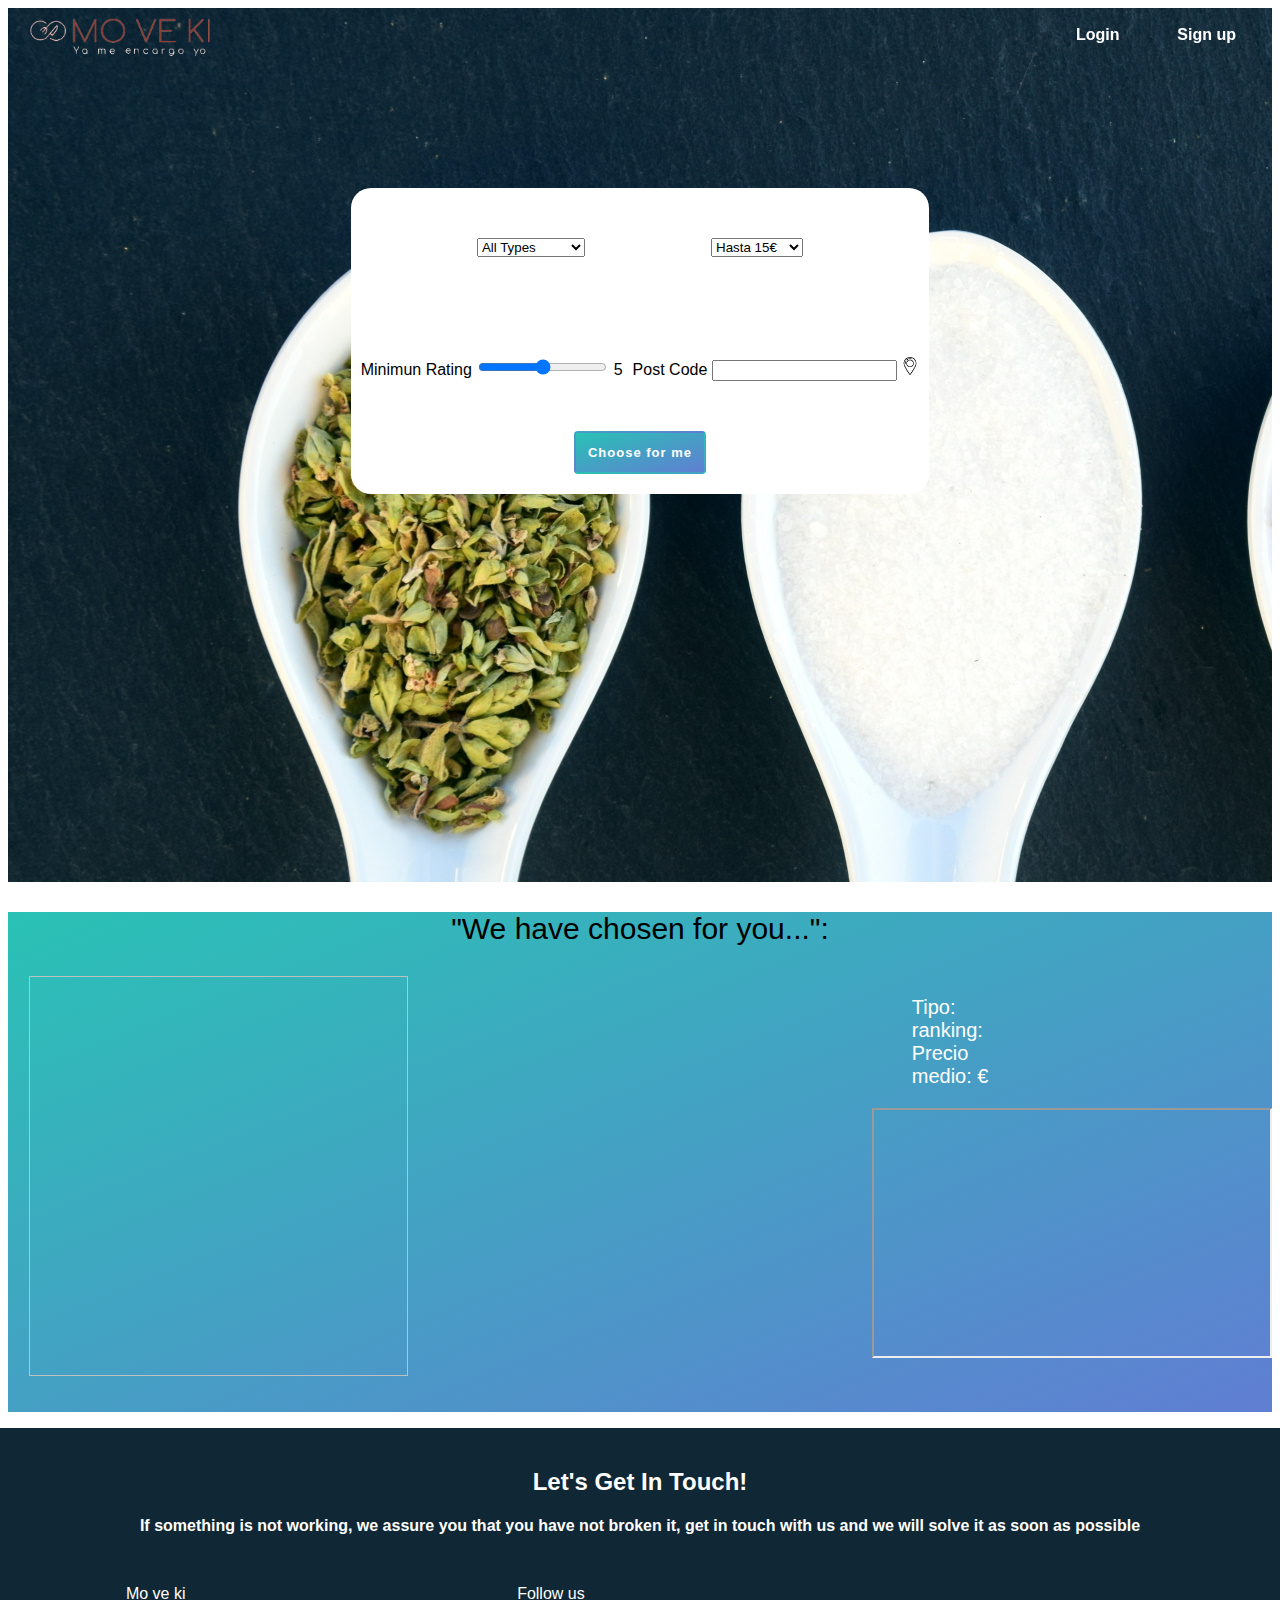
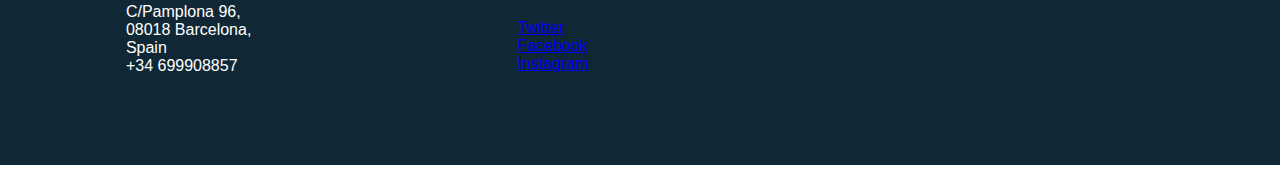
<file: Index.html>
<!DOCTYPE html>
<html lang="en">
    <head> 
        <meta charset="UTF-8">
        <link rel="stylesheet" href="proyecto.css">
       
        
    </head>
    <body>
        <!--Nav Bar-->
        <nav class="nav-bar top-nav-bar">
            <div class="nav-bar-div" ><a href="Index.html"> <img src="Imagenes/moveki_Logo.PNG"></a></div>
            <div>
                <ul>
                    <li><a href="login.html">Login </a></li>
                    <li><a href="signUp.html"> Sign up</a></li>                    
                </ul>
            </div>
        </nav>
        <!--Cover section -->
        <section class="coverSection">
            
            <div class="coverSection-div">
                    <div class="filters">
                        <div>
                            <select  class="box" name="filterType" id="filterType">
                                <option value="0">All Types</option>
                                <option value="385">African</option>
                                <option value="386">Ethiopian</option>
                                <option value="389">Chinese</option>
                                <option value="390">Korean</option>
                                <option value="386">Japanese</option>
                                <option value="432">Spanish</option>
                                <option value="438">Russian</option>
                                <option value="450">Fusion</option>
                                <option value="436">Italian</option>
                                <option value="896">Pizzeria</option>
                                <option value="451">Indian</option>
                                <option value="453">Argentinian</option>
                                <option value="789">Mediterranean</option>
                                <option value="465">Lebanese</option>
                                <option value="457">Mexican</option>
                                <option value="458">Peruvian</option>
                                <option value="459">American</option>
                                <option value="113">International</option>
                                <option value="485">Vegetarian</option>
                                <option value="791">Sea Food</option>
                            </select>
                        </div>
                        <div >
                            <select class="box" name="filterPrice" id="filterPrice"> 
                                <option value="15"> Hasta 15€</option>
                                <option value="20"> Hasta 20€</option>
                                <option value="30"> Hasta 30€</option>
                                <option value="40"> Hasta 40€</option>
                                <option value="50"> Hasta 50€</option>
                                <option value="0">  Más de 50€</option>
                            </select>
                        </div>
                    </div>
                    
                    <div class="filters">
                        <div>
                            <label> Minimun Rating</label>
                            <input type="range" min="0" max="10" step="0.5" id="filterRange">
                            <span id="rangeValue"> </span>
                        </div>
                        <div class="user-box">
                            <label>Post Code</label>
                            <input type="text" id="filterPostCode" required>
                            <a id="geo"><img class="icon" src="Imagenes/placeholder.png"></a>
                        </div>
                    </div>
                    <div class="coverSection-div-button">
                        <button><b>Choose for me</b></button>
                    </div> 
                
            
                    </div>
                    
        </section>
        <!-- Results section-->
        <section class="resultsection">
            <p> "We have chosen for you...":</p>
            <div class="informationContainer hidden">
                <div >
                <img id="picture" class="hidden">
                </div>
                <div class="informationContainer-title">
                <span id="name"> </span>
            </div>            
            <div class="hidden" id="address-information">
                <ul>
                    <li> Tipo: <span id="type"> </span></li>
                    <li> ranking: <span id="ranking"> </span></li>
                    <li> Precio medio: <span id="middlePrice"> </span>€</li>
                </ul>
                <iframe id="maps">
                </iframe>
            </div>                    
        </div>
        </section>
        <!--More information section-->
        <section class="moreInformationsection">
            <div>
                <p> </p>
            </div>
            
        </section>
        <footer class= "footer">
            <div class="footer-texto">
                <h2 >Let's Get In Touch!
                </h2>
                <h4>
                     If something is not working, we assure you that you have not broken it, get in touch with us and we will solve it as soon as possible 
                 </h4>
          </div>
            <div class="footer-div">
               <div> <adress>Mo ve ki<br/> C/Pamplona 96,<br/> 08018 Barcelona, <br/>Spain <br/>+34 699908857</address></div>
                    <div >
                          <h>Follow us</h5>
                          <ul class="footer-ul">
                              <li>
                                 <a href="#" target="_blank"> Twitter</a>
                               </li>
                               <li>
                                 <a href="#" target="_blank"> Facebook</a>
                               </li>
                               <li>
                                 <a href="#" target="_blank"> Instagram</a>
                               </li>
                         </ul>
                    </div>
          
                <iframe class= ".map-frame"
                        src="https://maps.google.com/maps?q=ironhack&t=&z=13&ie=UTF8&iwloc=&output=embed" 
                        class="map-frame"
                        frameborder="0"
                        style="border:0"
                        allowfullscreen
                 ></iframe>
        </div>
        
        </footer> 
       <script src="proyecto.jsx" ></script>
    </body>
</html>
</file>
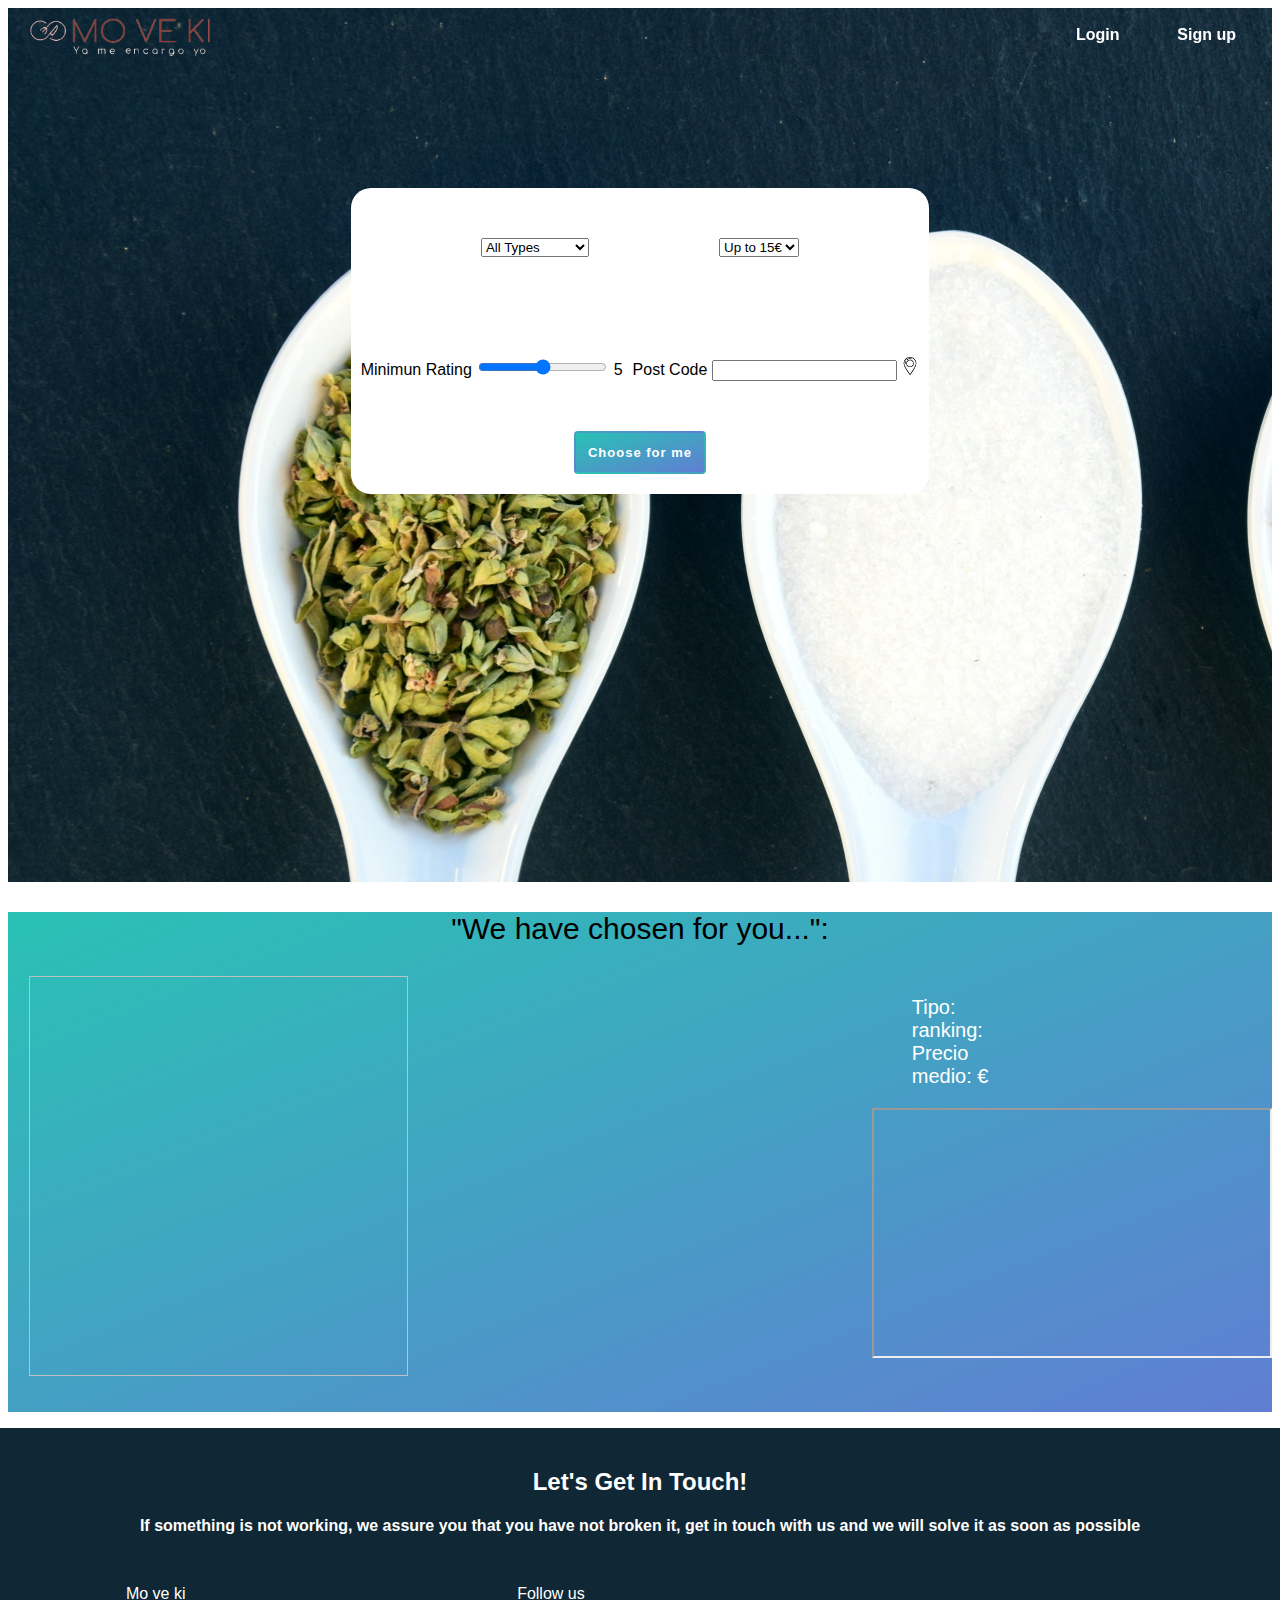
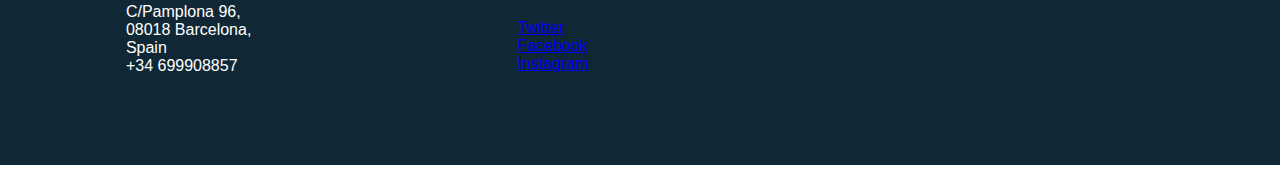
<file: index.html>
<!DOCTYPE html>
<html lang="en">
    <head> 
        <meta charset="UTF-8">
        <link rel="stylesheet" href="proyecto.css">
       
        
    </head>
    <body>
        <!--Nav Bar-->
        <nav class="nav-bar top-nav-bar">
            <div class="nav-bar-div" ><a href="index.html"> <img src="Imagenes/moveki_Logo.PNG"></a></div>
            <div>
                <ul>
                    <li><a href="login.html">Login </a></li>
                    <li><a href="signUp.html"> Sign up</a></li>                    
                </ul>
            </div>
        </nav>
        <!--Cover section -->
        <section class="coverSection">
            
            <div class="coverSection-div">
                    <div class="filters">
                        <div>
                            <select  class="box" name="filterType" id="filterType">
                                <option value="0">All Types</option>
                                <option value="385">African</option>
                                <option value="386">Ethiopian</option>
                                <option value="389">Chinese</option>
                                <option value="390">Korean</option>
                                <option value="386">Japanese</option>
                                <option value="432">Spanish</option>
                                <option value="438">Russian</option>
                                <option value="450">Fusion</option>
                                <option value="436">Italian</option>
                                <option value="896">Pizzeria</option>
                                <option value="451">Indian</option>
                                <option value="453">Argentinian</option>
                                <option value="789">Mediterranean</option>
                                <option value="465">Lebanese</option>
                                <option value="457">Mexican</option>
                                <option value="458">Peruvian</option>
                                <option value="459">American</option>
                                <option value="113">International</option>
                                <option value="485">Vegetarian</option>
                                <option value="791">Sea Food</option>
                            </select>
                        </div>
                        <div >
                            <select class="box" name="filterPrice" id="filterPrice"> 
                                <option value="15"> Up to 15€</option>
                                <option value="20"> Up to 20€</option>
                                <option value="30"> Up tp 30€</option>
                                <option value="40"> Up tp 40€</option>
                                <option value="50"> Up to 50€</option>
                                <option value="0">  > 50€</option>
                            </select>
                        </div>
                    </div>
                    
                    <div class="filters">
                        <div class="filters-rating">
                            <label > Minimun Rating</label>
                            <input type="range" min="0" max="10" step="0.5" id="filterRange">
                            <span id="rangeValue"> </span>
                        </div>
                        <div class="user-box">
                            <label>Post Code</label>
                            <input type="text" id="filterPostCode" required>
                            <a id="geo"><img class="icon" src="Imagenes/placeholder.png"></a>
                        </div>
                    </div>
                    <div class="coverSection-div-button">
                        <button><b>Choose for me</b></button>
                    </div> 
                
            
                    </div>
                    
        </section>
        <!-- Results section-->
        <section class="resultsection">
            <p> "We have chosen for you...":</p>
            <div class="informationContainer hidden">
                <div >
                <img id="picture" class="hidden">
                </div>
                <div class="informationContainer-title">
                <span id="name"> </span>
            </div>            
            <div class="hidden" id="address-information">
                <ul>
                    <li> Tipo: <span id="type"> </span></li>
                    <li> ranking: <span id="ranking"> </span></li>
                    <li> Precio medio: <span id="middlePrice"> </span>€</li>
                </ul>
                <iframe id="maps">
                </iframe>
            </div>                    
        </div>
        </section>
        <!--More information section-->
        <section class="moreInformationsection">
            <div>
                <p> </p>
            </div>
            
        </section>
        <footer class= "footer">
            <div class="footer-texto">
                <h2 >Let's Get In Touch!
                </h2>
                <h4>
                     If something is not working, we assure you that you have not broken it, get in touch with us and we will solve it as soon as possible 
                 </h4>
          </div>
            <div class="footer-div">
               <div> <adress>Mo ve ki<br/> C/Pamplona 96,<br/> 08018 Barcelona, <br/>Spain <br/>+34 699908857</address></div>
                    <div >
                          <h>Follow us</h5>
                          <ul class="footer-ul">
                              <li>
                                 <a href="#" target="_blank"><span>Twitter</span></a>
                               </li>
                               <li>
                                 <a href="#" target="_blank"><span>Facebook</span></a>
                               </li>
                               <li>
                                 <a href="#" target="_blank"><span>Instagram</span></a>
                               </li>
                         </ul>
                    </div>
          
                <iframe class= ".map-frame"
                        src="https://maps.google.com/maps?q=ironhack&t=&z=13&ie=UTF8&iwloc=&output=embed" 
                        class="map-frame"
                        frameborder="0"
                        style="border:0"
                        allowfullscreen
                 ></iframe>
        </div>
        
        </footer> 
       <script src="proyecto.jsx" ></script>
    </body>
</html>
</file>
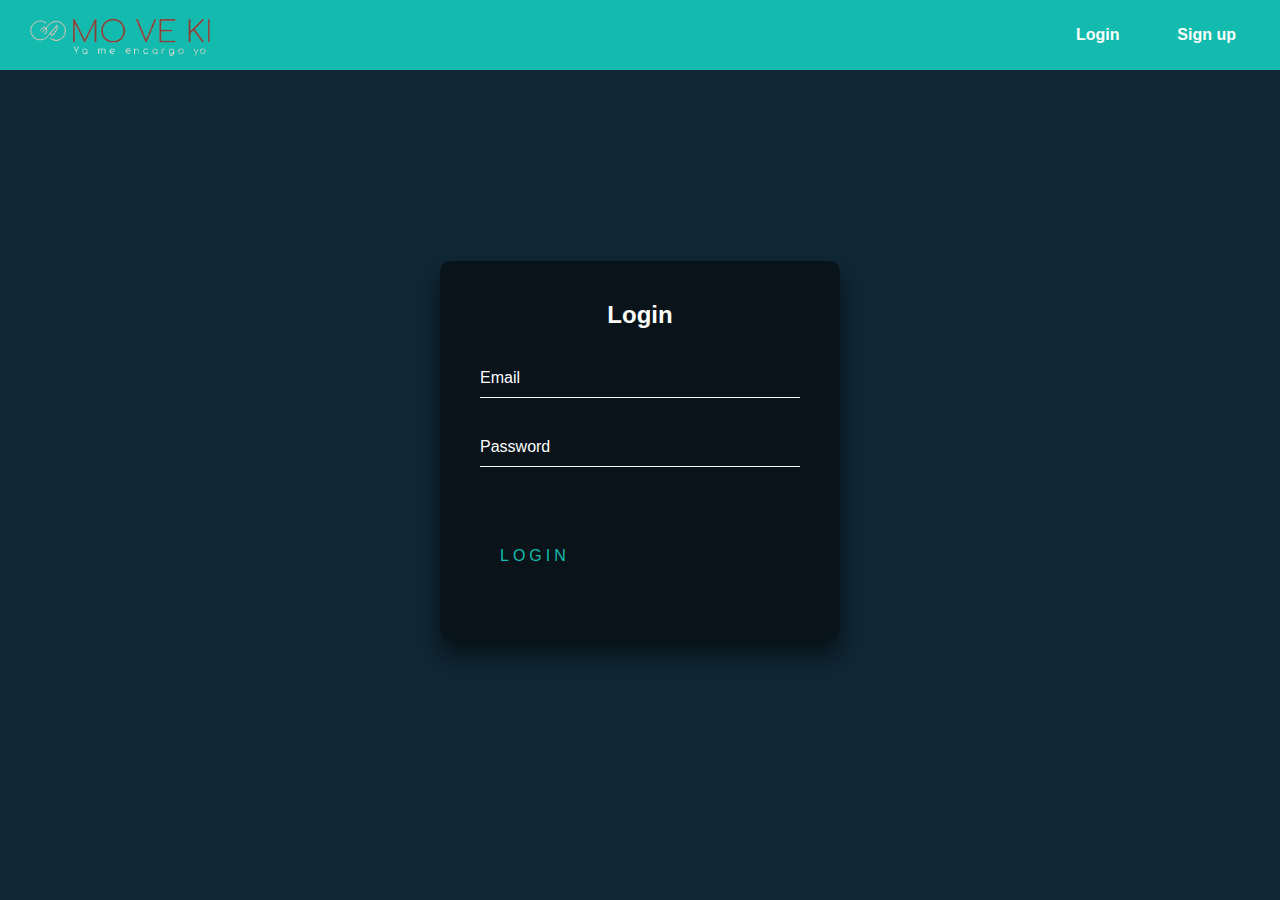
<file: login.html>
<!DOCTYPE html>
<html lang="en">
    <head> 
        <meta charset="UTF-8">
        <link rel="stylesheet" href="log-in.css">
    </head>
    <body>
        <!--Nav Bar-->
        <nav class="nav-bar top-nav-bar">
            <div class="nav-bar-div" ><a href="index.html"> <img src="Imagenes/moveki_Logo.PNG"></a></div>
            <div>
                <ul>
                    <li><a href="login.html">Login </a></li>
                    <li><a href="signUp.html"> Sign up</a></li>
                </ul>
            </div>
        </nav>
        <section class="login-box">
            <h2>Login</h2>
            <form action="">
                <div class="user-box">
                    <input type="text" id="email" required/>
                    <label>Email</label>
                </div>
                <div class="user-box">
                    <input type="password" id="password" required/>
                    <label>Password</label>
                </div>
                <a href="#" id="login-button">
                    <span></span>
                    <span></span>
                    <span></span>
                    <span></span>
                    Login
                </a>                
            </form>
            <div class="message-container">
            </div>
          </section>

          <script src="log-in.jsx"></script>
          <script src="database.jsx"></script>
    </body>
</html>
</file>
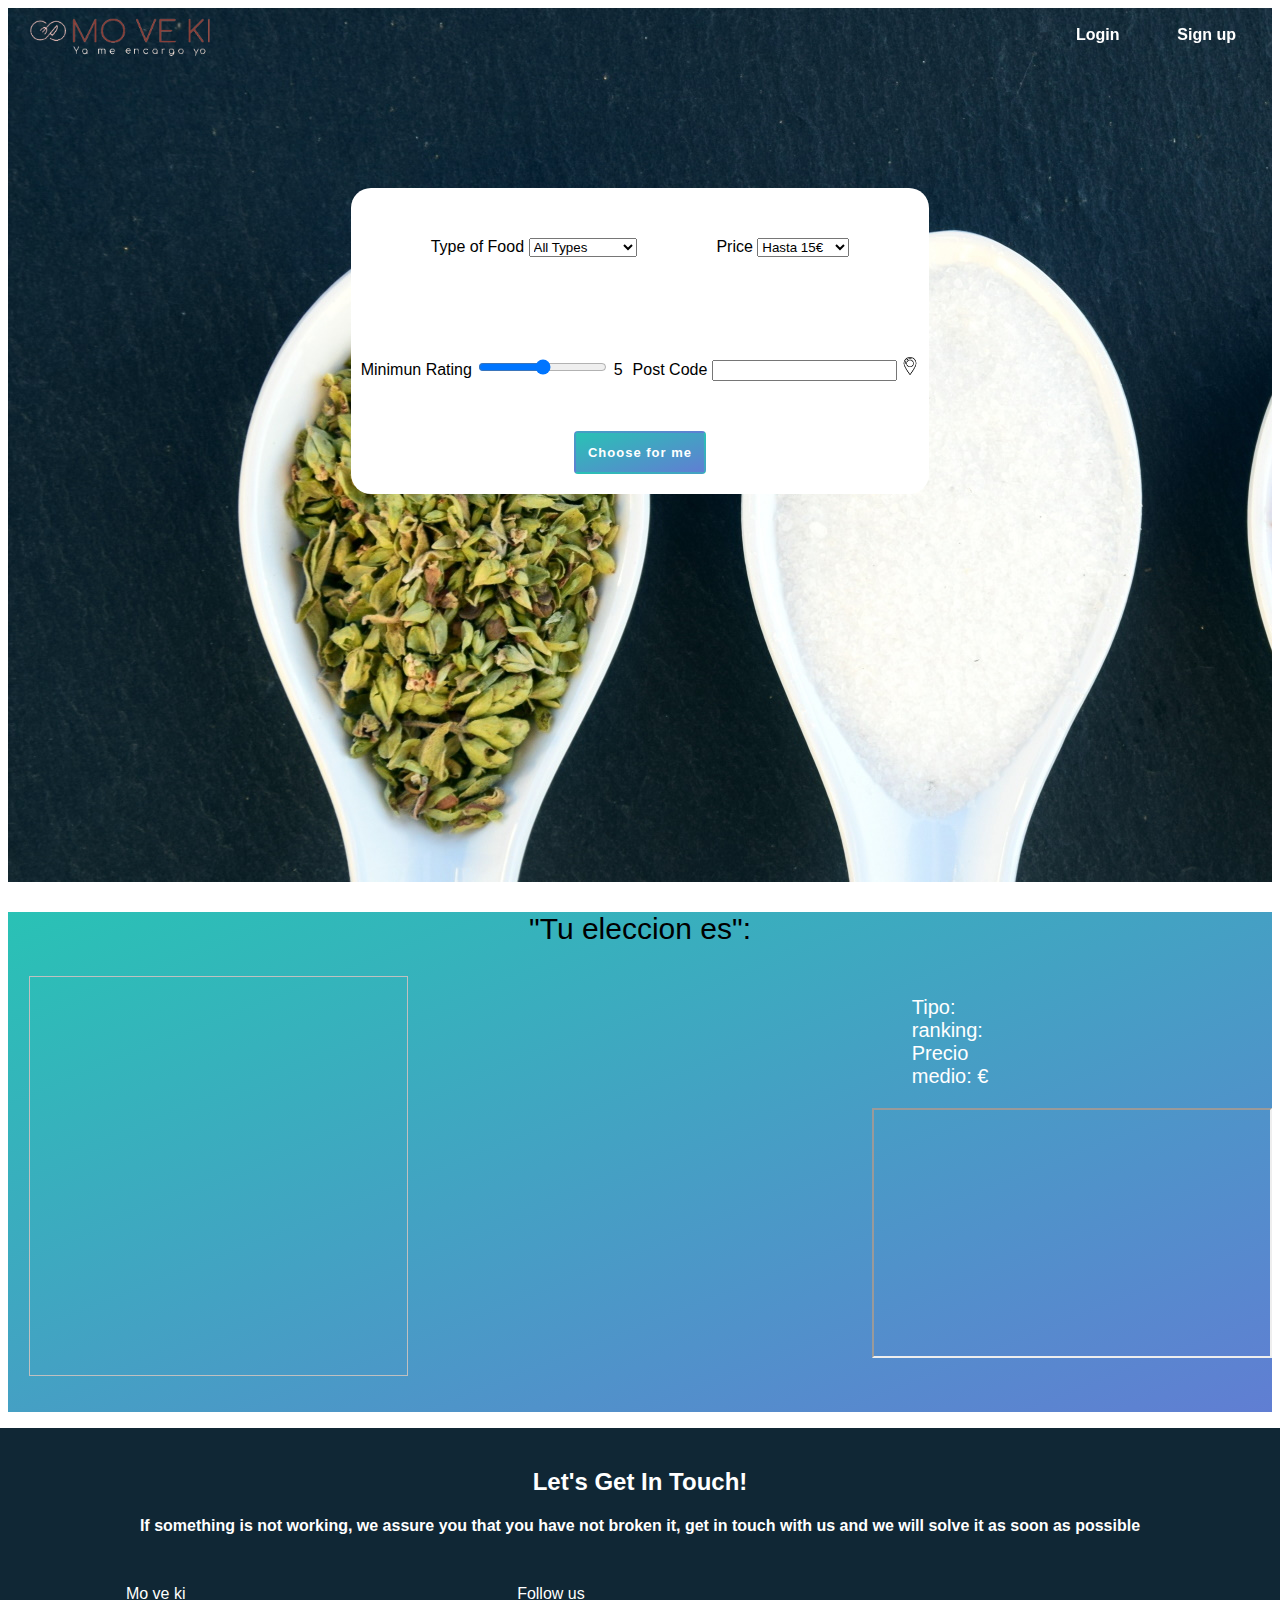
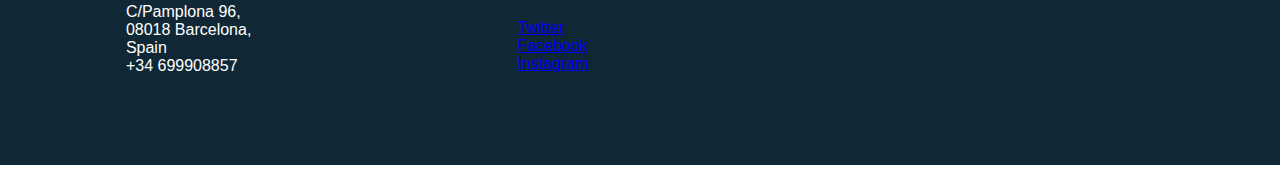
<file: proyecto.html>
<!DOCTYPE html>
<html lang="en">
    <head> 
        <meta charset="UTF-8">
        <link rel="stylesheet" href="proyecto.css">
    </head>
    <body>
        <!--Nav Bar-->
        <nav class="nav-bar top-nav-bar">
            <div class="nav-bar-div" ><a href="proyecto.html"> <img src="Imagenes/moveki_Logo.PNG"></a></div>
            <div>
                <ul>
                    <li><a href="login.html">Login </a></li>
                    <li><a href="signUp.html"> Sign up</a></li>                    
                </ul>
            </div>
        </nav>
        <!--Cover section -->
        <section class="coverSection">
            
            <div class="coverSection-div">
                    <div class="filters">
                        <div>
                            <label> Type of Food</label>
                            <select name="filterType" id="filterType">
                                <option value="0">All Types</option>
                                <option value="385">African</option>
                                <option value="386">Ethiopian</option>
                                <option value="389">Chinese</option>
                                <option value="390">Korean</option>
                                <option value="386">Japanese</option>
                                <option value="432">Spanish</option>
                                <option value="438">Russian</option>
                                <option value="450">Fusion</option>
                                <option value="436">Italian</option>
                                <option value="896">Pizzeria</option>
                                <option value="451">Indian</option>
                                <option value="453">Argentinian</option>
                                <option value="789">Mediterranean</option>
                                <option value="465">Lebanese</option>
                                <option value="457">Mexican</option>
                                <option value="458">Peruvian</option>
                                <option value="459">American</option>
                                <option value="113">International</option>
                                <option value="485">Vegetarian</option>
                                <option value="791">Sea Food</option>
                            </select>
                        </div>
                        <div>
                            <label> Price</label>
                            <select name="filterPrice" id="filterPrice"> 
                                <option value="15"> Hasta 15€</option>
                                <option value="20"> Hasta 20€</option>
                                <option value="30"> Hasta 30€</option>
                                <option value="40"> Hasta 40€</option>
                                <option value="50"> Hasta 50€</option>
                                <option value="0">  Más de 50€</option>
                            </select>
                        </div>
                    </div>
                    
                    <div class="filters">
                        <div>
                            <label> Minimun Rating</label>
                            <input type="range" min="0" max="10" step="0.5" id="filterRange">
                            <span id="rangeValue"> </span>
                        </div>
                        <div>
                            <label>Post Code</label>
                            <input type="text" id="filterPostCode">
                            <a id="geo"><img class="icon" src="Imagenes/placeholder.png"></a>
                        </div>
                    </div>
                    <div class="coverSection-div-button">
                        <button><b>Choose for me</b></button>
                    </div> 
                
            
                    </div>
                    
        </section>
        <!-- Results section-->
        <section class="resultsection">
            <p> "Tu eleccion es":</p>
            <div class="informationContainer">
                <div >
                <img id="picture" >
                </div>
                <div class="informationContainer-title">
                <span id="name"> </span>
            </div>            
            <div>
                <ul>
                    <li> Tipo: <span id="type"> </span></li>
                    <li> ranking: <span id="ranking"> </span></li>
                    <li> Precio medio: <span id="middlePrice"> </span>€</li>
                </ul>
                <iframe id="maps">
                </iframe>
            </div>                    
        </div>
        </section>
        <!--More information section-->
        <section class="moreInformationsection">
            <div>
                <p> </p>
            </div>
            
        </section>
        <footer class= "footer">
            <div class="footer-texto">
                <h2 >Let's Get In Touch!
                </h2>
                <h4>
                     If something is not working, we assure you that you have not broken it, get in touch with us and we will solve it as soon as possible 
                 </h4>
          </div>
            <div class="footer-div">
               <div> <adress>Mo ve ki<br/> C/Pamplona 96,<br/> 08018 Barcelona, <br/>Spain <br/>+34 699908857</address></div>
                    <div >
                          <h>Follow us</h5>
                          <ul class="footer-ul">
                              <li>
                                 <a href="#" target="_blank"> Twitter</a>
                               </li>
                               <li>
                                 <a href="#" target="_blank"> Facebook</a>
                               </li>
                               <li>
                                 <a href="#" target="_blank"> Instagram</a>
                               </li>
                         </ul>
                    </div>
          
                <iframe class= ".map-frame"
                        src="https://maps.google.com/maps?q=ironhack&t=&z=13&ie=UTF8&iwloc=&output=embed" 
                        class="map-frame"
                        frameborder="0"
                        style="border:0"
                        allowfullscreen
                 ></iframe>
        </div>
        
        </footer> 
       <script src="proyecto.jsx" ></script>
    </body>
</html>
</file>
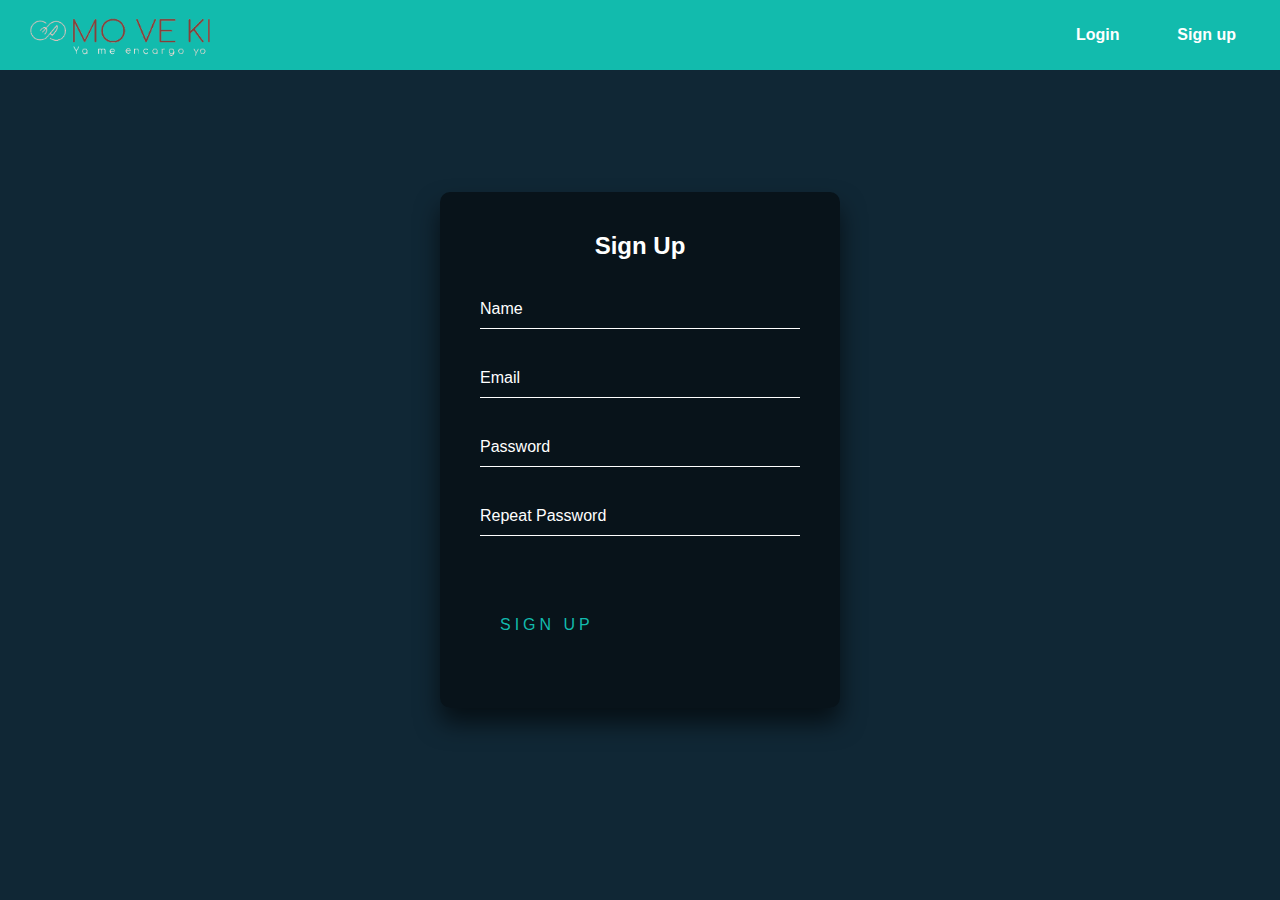
<file: signUp.html>
<!DOCTYPE html>
<html lang="en">
    <head> 
        <meta charset="UTF-8">
        <link rel="stylesheet" href="log-in.css">
    </head>
    <body>
        <!--Nav Bar-->
        <nav class="nav-bar ">
            <div class="nav-bar-div" ><a href="index.html"> <img src="Imagenes/moveki_Logo.PNG"></a></div>
            <div>
                <ul>
                    <li><a href="login.html">Login </a></li>
                    <li><a href="signUp.html"> Sign up</a></li>
                </ul>
            </div>
        </nav>
        <section class="login-box">
            <h2>Sign Up</h2>
            
            <form action="">
                <div class="user-box">
                    <input type="text" id="name" required/>
                    <label>Name</label>
                </div>
                <div class="user-box">
                    <input type="text" id="email" required/>
                    <label>Email</label>
                </div>
                <div class="user-box">
                    <input type="password" id="password" required/>
                    <label>Password</label>
                </div>
                <div class="user-box">
                    <input type="password" id="repeat-password" required />
                    <label>Repeat Password</label>
                </div>
                <a href="#" id="signup-button">
                    <span></span>
                    <span></span>
                    <span></span>
                    <span></span>
                    Sign Up
                </a>
            </form>
            <div class="message-container">
            </div>            
        </section>
        <script src="sign-up.js"></script>
        <script src="user.jsx"></script>
        <script src="database.jsx"></script>
        <script src="validator.js"></script>
    </body>
</html>
</file>
<file: proyecto.css>
*{
    box-sizing: border-box;
    font-family:sans-serif,-apple-system, BlinkMacSystemFont, 'Segoe UI', Roboto, Oxygen, Ubuntu, Cantarell, 'Open Sans', 'Helvetica Neue', sans-serif;
    -webkit-text-size-adjust: 100%;
    -ms-text-size-adjust: 100%;
}


.nav-bar{
    position: fixed;
    top: 0;
    left: 0;
    width: 100%;
    display: flex;
    flex-wrap: wrap;
    align-items: center;
    justify-content: space-between;
    padding: 0.75rem 1.5rem;
    background-color: #12bbad ;
    transition: background-color .5s ease-out;
    height: 70px;
}
.top-nav-bar{
    background-color: transparent !important;
}
 .nav-bar-div{
     height: 100%;
 }

 .nav-bar-div img{
    height: 100%;
}
    

.nav-bar ul{
    margin:0;
    display: flex;
    justify-content: space-between;
    align-items:  center;
    list-style: none;
    width: 200px;
    padding: 0px 20px;
    height: 100%;
}

.nav-bar a {
    color: white;
    text-decoration: none;
    font-weight: bolder;
}
.icon{
    height: 18px;
    cursor: pointer;
}
.coverSection{
    background-image: url("./Imagenes/pexels-pixabay-357743.jpg");
    height: 874px;
    background-size: cover;
    padding: 150px;
}
.coverSection-div{
   background-color: white;
    width: 60%;
    border-radius:20px;
    margin: 30px auto 0 auto ;
    display: flex;
    flex-direction: column;
    justify-content: space-around;
    padding-bottom: 20px;
    
}
.coverSection-div-button{
    display: flex;
    justify-content: center;
}

.coverSection-div-button button{
    border-color: transparent;
    background:linear-gradient(to bottom right, rgba(18, 187, 173, 0.9) 0%, rgba(79, 112, 206, 0.9) 100%);
    color: #fff;
    border-radius: 4px;
    letter-spacing: 1px;
    display: inline-block;
    transition: 0.5s;
    font-weight: 600;
    padding: 12px;
    font-family: "Montserrat", sans-serif;
    font-size: 13px;
    cursor: pointer;
    
}


.filters{
    display: flex;
    justify-content: space-evenly;
    flex-wrap: wrap;
}

.filters div{
    margin: 50px 0;
}

.resultsection{
    width: 100%;
    height: 500px;
    background: linear-gradient(to bottom right, rgba(18, 187, 173, 0.9) 0%, rgba(79, 112, 206, 0.9) 100%); 
}
.resultsection ul{
    list-style: none;
    display: flex;
    flex-direction: column;
    font-size: 20px;
    width: 40%;

}
.informationContainer{
    height: 80%;
    display: flex;
    flex-direction: row;
    justify-content: space-around;       
}
.informationContainer div{
    width: 30%;
    height: 100%;
    color: white;
    
}
.informationContainer-title{
    display: flex;
    justify-content: center;
    align-items: center;
    font-size: 27px;
}
.resultsection p{
    font-size: 30px;
    text-align: center;
}
#picture{
    height: 100%;
    width: 100%;
}
#maps{
    height: 250px;
    width: 400px;
}

    .footer{
        padding-top: 20px;
        padding-bottom: 30px;
        margin-right: -15px;
        margin-left: -15px;
        background-color: rgb(16, 39, 53);
        color: white;
        
     }
     .footer-texto{
         text-align: center;
     }
.footer-div{
    margin-top: 50px;
    display: flex;
    flex-direction: row;
    justify-content: space-around;
        
}
.footer-ul{
    list-style: none;
    padding: 0;
}
.map-frame{
    height: 500px;
    width: 200px;
}
</file>
<file: log-in.css>
*{
    box-sizing: border-box;
    font-family:sans-serif,-apple-system, BlinkMacSystemFont, 'Segoe UI', Roboto, Oxygen, Ubuntu, Cantarell, 'Open Sans', 'Helvetica Neue', sans-serif;
    -webkit-text-size-adjust: 100%;
    -ms-text-size-adjust: 100%;
}

html{
    background-color: rgb(16, 39, 53);
}

.nav-bar{
    position: fixed;
    top: 0;
    left: 0;
    width: 100%;
    display: flex;
    flex-wrap: wrap;
    align-items: center;
    justify-content: space-between;
    padding: 0.75rem 1.5rem;
    background-color: #12bbad ;
    transition: background-color .5s ease-out;
    height: 70px;
}

 .nav-bar-div{
     height: 100%;
 }

 .nav-bar-div img{
    height: 100%;
}
    
.nav-bar ul{
    margin:0;
    display: flex;
    justify-content: space-between;
    align-items:  center;
    list-style: none;
    width: 200px;
    padding: 0px 20px;
    height: 100%;
}

.nav-bar a {
    color: white;
    text-decoration: none;
    font-weight: bolder;
}

.message-container {
    color: white;
    padding-top: 20px;
}

.login-box {
    position: absolute;
    top: 50%;
    left: 50%;
    width: 400px;
    padding: 40px;
    transform: translate(-50%, -50%);
    background: rgba(0,0,0,.5);
    box-sizing: border-box;
    box-shadow: 0 15px 25px rgba(0,0,0,.6);
    border-radius: 10px;
  }
  
  .login-box h2 {
    margin: 0 0 30px;
    padding: 0;
    color: #fff;
    text-align: center;
  }
  
  .login-box .user-box {
    position: relative;
  }
  
  .login-box .user-box input {
    width: 100%;
    padding: 10px 0;
    font-size: 16px;
    color: #fff;
    margin-bottom: 30px;
    border: none;
    border-bottom: 1px solid #fff;
    outline: none;
    background: transparent;
  }
  .login-box .user-box label {
    position: absolute;
    top:0;
    left: 0;
    padding: 10px 0;
    font-size: 16px;
    color: #fff;
    pointer-events: none;
    transition: .5s;
  }
  
  .login-box .user-box input:focus ~ label,
  .login-box .user-box input:valid ~ label {
    top: -20px;
    left: 0;
    color: #12bbad;
    font-size: 12px;
  }
  
  .login-box form a {
    position: relative;
    display: inline-block;
    padding: 10px 20px;
    color: #12bbad;
    font-size: 16px;
    text-decoration: none;
    text-transform: uppercase;
    overflow: hidden;
    transition: .5s;
    margin-top: 40px;
    letter-spacing: 4px
  }
  
  .login-box a:hover {
    background: #12bbad;
    color: #fff;
    border-radius: 5px;
    transition: 1s;
  }
  
  .login-box a span {
    position: absolute;
    display: block;
  }
  
  .login-box a span:nth-child(1) {
    top: 0;
    left: -100%;
    width: 100%;
    height: 2px;
    background: linear-gradient(90deg, transparent, #12bbad);
    animation: btn-anim1 1s linear infinite;
  }
  
  @keyframes btn-anim1 {
    0% {
      left: -100%;
    }
    50%,100% {
      left: 100%;
    }
  }
  
  .login-box a span:nth-child(2) {
    top: -100%;
    right: 0;
    width: 2px;
    height: 100%;
    background: linear-gradient(180deg, transparent, #12bbad);
    animation: btn-anim2 1s linear infinite;
    animation-delay: .25s
  }
  
  @keyframes btn-anim2 {
    0% {
      top: -100%;
    }
    50%,100% {
      top: 100%;
    }
  }
  
  .login-box a span:nth-child(3) {
    bottom: 0;
    right: -100%;
    width: 100%;
    height: 2px;
    background: linear-gradient(270deg, transparent, #12bbad);
    animation: btn-anim3 1s linear infinite;
    animation-delay: .5s
  }
  
  @keyframes btn-anim3 {
    0% {
      right: -100%;
    }
    50%,100% {
      right: 100%;
    }
  }
  
  .login-box a span:nth-child(4) {
    bottom: -100%;
    left: 0;
    width: 2px;
    height: 100%;
    background: linear-gradient(360deg, transparent, #12bbad);
    animation: btn-anim4 1s linear infinite;
    animation-delay: .75s
  }
  
  @keyframes btn-anim4 {
    0% {
      bottom: -100%;
    }
    50%,100% {
      bottom: 100%;
    }
  }
</file>
